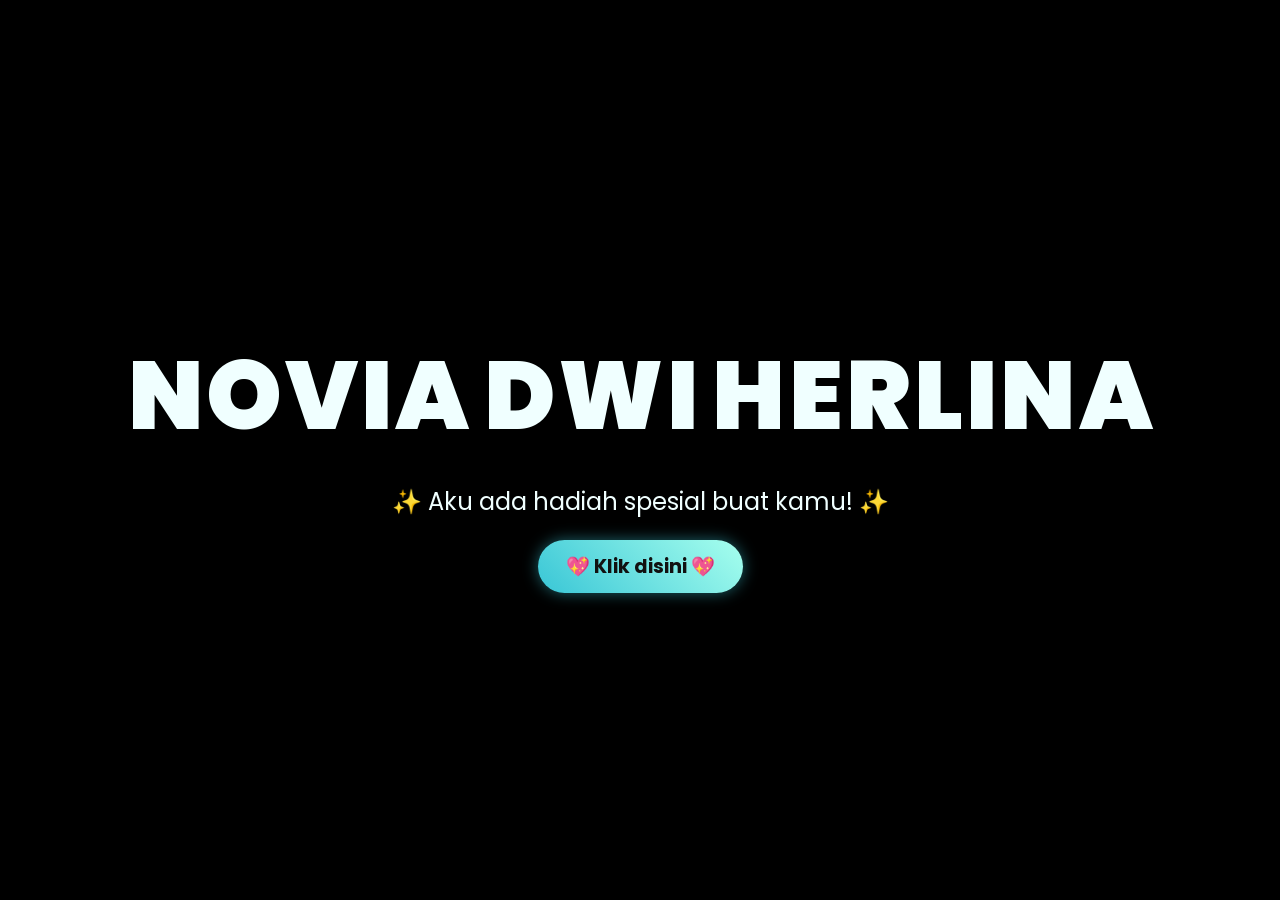
<file: kado-main/index.html>
<!doctype html>
<html lang="en">
  <head>
    <meta charset="UTF-8" />
    <meta http-equiv="X-UA-Compatible" content="IE=edge" />
    <meta
      name="viewport"
      content="width=device-width, initial-scale=1.0, user-scalable=yes"
    />
    <link rel="stylesheet" href="css/style.css" />
    <link rel="icon" href="img/flowers.png" type="image/x-icon" />
    <title>Untuk Novia</title>
  </head>
  <body>
    <div class="greetings">
      <span>N</span>
      <span>O</span>
      <span>V</span>
      <span>I</span>
      <span>A</span>
      <span style="width: 0.5rem">&nbsp;</span>
      <span>D</span>
      <span>W</span>
      <span>I</span>
      <span style="width: 0.5rem">&nbsp;</span>
      <span>H</span>
      <span>E</span>
      <span>R</span>
      <span>L</span>
      <span>I</span>
      <span>N</span>
      <span>A</span>
    </div>
    <div class="description">
      <span>✨ Aku ada hadiah spesial buat kamu! ✨</span>
    </div>
    <div class="button">
      <button>
        <a href="flower.html">💖 Klik disini 💖</a>
      </button>
    </div>
  </body>
</html>
</file>
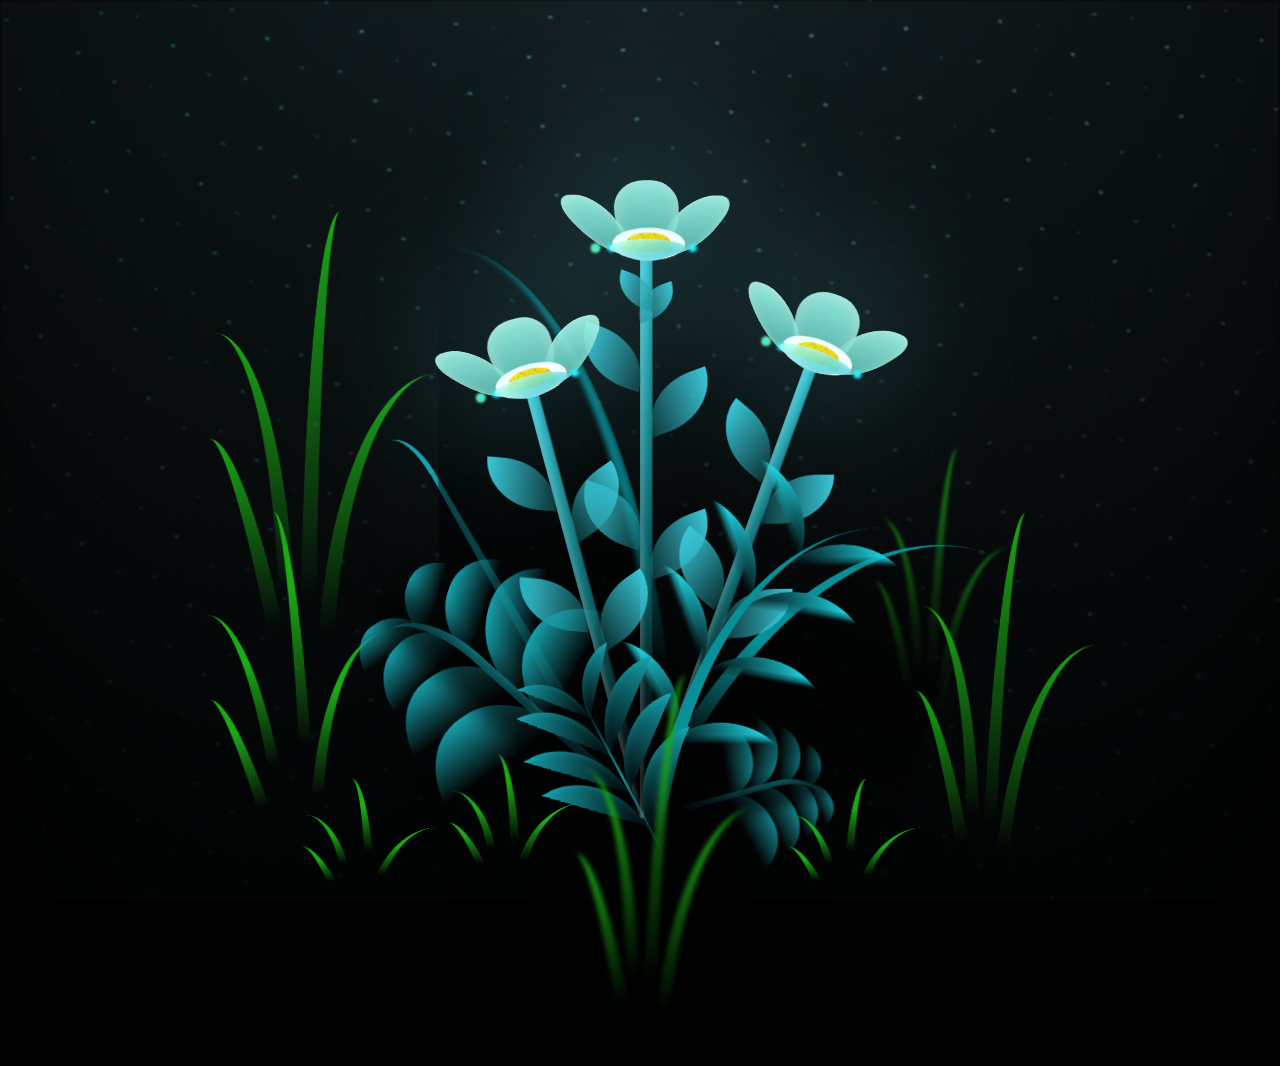
<file: kado-main/flower.html>
<!doctype html>
<html lang="en">
  <head>
    <meta charset="UTF-8" />
    <meta http-equiv="X-UA-Compatible" content="IE=edge" />
    <meta
      name="viewport"
      content="width=device-width, initial-scale=1.0, user-scalable=yes"
    />
    <link rel="stylesheet" href="css/main.css" />
    <link rel="icon" href="img/flowers.png" type="image/x-icon" />
    <title>Bunga untuk Novia</title>
    <style>
      /* Style untuk teks ketikan - tidak mengubah desain bunga */
      .typing-wrapper {
        position: fixed;
        bottom: 25px;
        left: 0;
        right: 0;
        text-align: center;
        z-index: 1000;
        pointer-events: none;
        padding: 0 15px;
        opacity: 0;
        transition: opacity 0.5s ease;
      }

      .typing-wrapper.show {
        opacity: 1;
      }

      .typing-box {
        display: inline-block;
        background: rgba(0, 0, 0, 0.7);
        backdrop-filter: blur(10px);
        border-radius: 60px;
        padding: 14px 30px;
        border: 1px solid rgba(57, 198, 214, 0.7);
        box-shadow: 0 0 25px rgba(57, 198, 214, 0.4);
        font-family: "Poppins", cursive;
      }

      #typed-text {
        font-size: 1.6rem;
        font-weight: 600;
        color: #fff;
        text-shadow: 0 0 8px #39c6d6;
        letter-spacing: 1px;
      }

      .cursor {
        display: inline-block;
        width: 3px;
        height: 1.8rem;
        background-color: #39c6d6;
        margin-left: 6px;
        vertical-align: middle;
        animation: blink 0.8s step-end infinite;
        border-radius: 2px;
      }

      @keyframes blink {
        0%,
        100% {
          opacity: 1;
        }
        50% {
          opacity: 0;
        }
      }

      /* Responsif */
      @media screen and (max-width: 600px) {
        #typed-text {
          font-size: 1.1rem;
        }
        .cursor {
          height: 1.3rem;
        }
        .typing-box {
          padding: 10px 20px;
        }
      }

      @media screen and (max-width: 400px) {
        #typed-text {
          font-size: 0.9rem;
        }
        .cursor {
          height: 1.1rem;
        }
        .typing-box {
          padding: 8px 16px;
        }
      }

      /* Pastikan container bunga tetap terlihat */
      .container {
        min-height: 100vh;
        position: relative;
      }
    </style>
  </head>
  <body class="container">
    <!-- Background malam (tidak diubah) -->
    <div class="night"></div>

    <!-- Semua elemen bunga dan tanaman (tidak diubah, sama persis dengan aslinya) -->
    <div class="flowers">
      <div class="flower flower--1">
        <div class="flower__leafs flower__leafs--1">
          <div class="flower__leaf flower__leaf--1"></div>
          <div class="flower__leaf flower__leaf--2"></div>
          <div class="flower__leaf flower__leaf--3"></div>
          <div class="flower__leaf flower__leaf--4"></div>
          <div class="flower__white-circle"></div>
          <div class="flower__light flower__light--1"></div>
          <div class="flower__light flower__light--2"></div>
          <div class="flower__light flower__light--3"></div>
          <div class="flower__light flower__light--4"></div>
          <div class="flower__light flower__light--5"></div>
          <div class="flower__light flower__light--6"></div>
          <div class="flower__light flower__light--7"></div>
          <div class="flower__light flower__light--8"></div>
        </div>
        <div class="flower__line">
          <div class="flower__line__leaf flower__line__leaf--1"></div>
          <div class="flower__line__leaf flower__line__leaf--2"></div>
          <div class="flower__line__leaf flower__line__leaf--3"></div>
          <div class="flower__line__leaf flower__line__leaf--4"></div>
          <div class="flower__line__leaf flower__line__leaf--5"></div>
          <div class="flower__line__leaf flower__line__leaf--6"></div>
        </div>
      </div>

      <div class="flower flower--2">
        <div class="flower__leafs flower__leafs--2">
          <div class="flower__leaf flower__leaf--1"></div>
          <div class="flower__leaf flower__leaf--2"></div>
          <div class="flower__leaf flower__leaf--3"></div>
          <div class="flower__leaf flower__leaf--4"></div>
          <div class="flower__white-circle"></div>
          <div class="flower__light flower__light--1"></div>
          <div class="flower__light flower__light--2"></div>
          <div class="flower__light flower__light--3"></div>
          <div class="flower__light flower__light--4"></div>
          <div class="flower__light flower__light--5"></div>
          <div class="flower__light flower__light--6"></div>
          <div class="flower__light flower__light--7"></div>
          <div class="flower__light flower__light--8"></div>
        </div>
        <div class="flower__line">
          <div class="flower__line__leaf flower__line__leaf--1"></div>
          <div class="flower__line__leaf flower__line__leaf--2"></div>
          <div class="flower__line__leaf flower__line__leaf--3"></div>
          <div class="flower__line__leaf flower__line__leaf--4"></div>
        </div>
      </div>

      <div class="flower flower--3">
        <div class="flower__leafs flower__leafs--3">
          <div class="flower__leaf flower__leaf--1"></div>
          <div class="flower__leaf flower__leaf--2"></div>
          <div class="flower__leaf flower__leaf--3"></div>
          <div class="flower__leaf flower__leaf--4"></div>
          <div class="flower__white-circle"></div>
          <div class="flower__light flower__light--1"></div>
          <div class="flower__light flower__light--2"></div>
          <div class="flower__light flower__light--3"></div>
          <div class="flower__light flower__light--4"></div>
          <div class="flower__light flower__light--5"></div>
          <div class="flower__light flower__light--6"></div>
          <div class="flower__light flower__light--7"></div>
          <div class="flower__light flower__light--8"></div>
        </div>
        <div class="flower__line">
          <div class="flower__line__leaf flower__line__leaf--1"></div>
          <div class="flower__line__leaf flower__line__leaf--2"></div>
          <div class="flower__line__leaf flower__line__leaf--3"></div>
          <div class="flower__line__leaf flower__line__leaf--4"></div>
        </div>
      </div>

      <!-- Tanaman dan rumput (tidak diubah) -->
      <div class="grow-ans" style="--d: 1.2s">
        <div class="flower__g-long">
          <div class="flower__g-long__top"></div>
          <div class="flower__g-long__bottom"></div>
        </div>
      </div>

      <div class="growing-grass">
        <div class="flower__grass flower__grass--1">
          <div class="flower__grass--top"></div>
          <div class="flower__grass--bottom"></div>
          <div class="flower__grass__leaf flower__grass__leaf--1"></div>
          <div class="flower__grass__leaf flower__grass__leaf--2"></div>
          <div class="flower__grass__leaf flower__grass__leaf--3"></div>
          <div class="flower__grass__leaf flower__grass__leaf--4"></div>
          <div class="flower__grass__leaf flower__grass__leaf--5"></div>
          <div class="flower__grass__leaf flower__grass__leaf--6"></div>
          <div class="flower__grass__leaf flower__grass__leaf--7"></div>
          <div class="flower__grass__leaf flower__grass__leaf--8"></div>
          <div class="flower__grass__overlay"></div>
        </div>
      </div>

      <div class="growing-grass">
        <div class="flower__grass flower__grass--2">
          <div class="flower__grass--top"></div>
          <div class="flower__grass--bottom"></div>
          <div class="flower__grass__leaf flower__grass__leaf--1"></div>
          <div class="flower__grass__leaf flower__grass__leaf--2"></div>
          <div class="flower__grass__leaf flower__grass__leaf--3"></div>
          <div class="flower__grass__leaf flower__grass__leaf--4"></div>
          <div class="flower__grass__leaf flower__grass__leaf--5"></div>
          <div class="flower__grass__leaf flower__grass__leaf--6"></div>
          <div class="flower__grass__leaf flower__grass__leaf--7"></div>
          <div class="flower__grass__leaf flower__grass__leaf--8"></div>
          <div class="flower__grass__overlay"></div>
        </div>
      </div>

      <div class="grow-ans" style="--d: 2.4s">
        <div class="flower__g-right flower__g-right--1">
          <div class="leaf"></div>
        </div>
      </div>

      <div class="grow-ans" style="--d: 2.8s">
        <div class="flower__g-right flower__g-right--2">
          <div class="leaf"></div>
        </div>
      </div>

      <div class="grow-ans" style="--d: 2.8s">
        <div class="flower__g-front">
          <div
            class="flower__g-front__leaf-wrapper flower__g-front__leaf-wrapper--1"
          >
            <div class="flower__g-front__leaf"></div>
          </div>
          <div
            class="flower__g-front__leaf-wrapper flower__g-front__leaf-wrapper--2"
          >
            <div class="flower__g-front__leaf"></div>
          </div>
          <div
            class="flower__g-front__leaf-wrapper flower__g-front__leaf-wrapper--3"
          >
            <div class="flower__g-front__leaf"></div>
          </div>
          <div
            class="flower__g-front__leaf-wrapper flower__g-front__leaf-wrapper--4"
          >
            <div class="flower__g-front__leaf"></div>
          </div>
          <div
            class="flower__g-front__leaf-wrapper flower__g-front__leaf-wrapper--5"
          >
            <div class="flower__g-front__leaf"></div>
          </div>
          <div
            class="flower__g-front__leaf-wrapper flower__g-front__leaf-wrapper--6"
          >
            <div class="flower__g-front__leaf"></div>
          </div>
          <div
            class="flower__g-front__leaf-wrapper flower__g-front__leaf-wrapper--7"
          >
            <div class="flower__g-front__leaf"></div>
          </div>
          <div
            class="flower__g-front__leaf-wrapper flower__g-front__leaf-wrapper--8"
          >
            <div class="flower__g-front__leaf"></div>
          </div>
          <div class="flower__g-front__line"></div>
        </div>
      </div>

      <div class="grow-ans" style="--d: 3.2s">
        <div class="flower__g-fr">
          <div class="leaf"></div>
          <div class="flower__g-fr__leaf flower__g-fr__leaf--1"></div>
          <div class="flower__g-fr__leaf flower__g-fr__leaf--2"></div>
          <div class="flower__g-fr__leaf flower__g-fr__leaf--3"></div>
          <div class="flower__g-fr__leaf flower__g-fr__leaf--4"></div>
          <div class="flower__g-fr__leaf flower__g-fr__leaf--5"></div>
          <div class="flower__g-fr__leaf flower__g-fr__leaf--6"></div>
          <div class="flower__g-fr__leaf flower__g-fr__leaf--7"></div>
          <div class="flower__g-fr__leaf flower__g-fr__leaf--8"></div>
        </div>
      </div>

      <!-- Long grass -->
      <div class="long-g long-g--0">
        <div class="grow-ans" style="--d: 3s">
          <div class="leaf leaf--0"></div>
        </div>
        <div class="grow-ans" style="--d: 2.2s">
          <div class="leaf leaf--1"></div>
        </div>
        <div class="grow-ans" style="--d: 3.4s">
          <div class="leaf leaf--2"></div>
        </div>
        <div class="grow-ans" style="--d: 3.6s">
          <div class="leaf leaf--3"></div>
        </div>
      </div>
      <div class="long-g long-g--1">
        <div class="grow-ans" style="--d: 3.6s">
          <div class="leaf leaf--0"></div>
        </div>
        <div class="grow-ans" style="--d: 3.8s">
          <div class="leaf leaf--1"></div>
        </div>
        <div class="grow-ans" style="--d: 4s">
          <div class="leaf leaf--2"></div>
        </div>
        <div class="grow-ans" style="--d: 4.2s">
          <div class="leaf leaf--3"></div>
        </div>
      </div>
      <div class="long-g long-g--2">
        <div class="grow-ans" style="--d: 4s">
          <div class="leaf leaf--0"></div>
        </div>
        <div class="grow-ans" style="--d: 4.2s">
          <div class="leaf leaf--1"></div>
        </div>
        <div class="grow-ans" style="--d: 4.4s">
          <div class="leaf leaf--2"></div>
        </div>
        <div class="grow-ans" style="--d: 4.6s">
          <div class="leaf leaf--3"></div>
        </div>
      </div>
      <div class="long-g long-g--3">
        <div class="grow-ans" style="--d: 4s">
          <div class="leaf leaf--0"></div>
        </div>
        <div class="grow-ans" style="--d: 4.2s">
          <div class="leaf leaf--1"></div>
        </div>
        <div class="grow-ans" style="--d: 3s">
          <div class="leaf leaf--2"></div>
        </div>
        <div class="grow-ans" style="--d: 3.6s">
          <div class="leaf leaf--3"></div>
        </div>
      </div>
      <div class="long-g long-g--4">
        <div class="grow-ans" style="--d: 4s">
          <div class="leaf leaf--0"></div>
        </div>
        <div class="grow-ans" style="--d: 4.2s">
          <div class="leaf leaf--1"></div>
        </div>
        <div class="grow-ans" style="--d: 3s">
          <div class="leaf leaf--2"></div>
        </div>
        <div class="grow-ans" style="--d: 3.6s">
          <div class="leaf leaf--3"></div>
        </div>
      </div>
      <div class="long-g long-g--5">
        <div class="grow-ans" style="--d: 4s">
          <div class="leaf leaf--0"></div>
        </div>
        <div class="grow-ans" style="--d: 4.2s">
          <div class="leaf leaf--1"></div>
        </div>
        <div class="grow-ans" style="--d: 3s">
          <div class="leaf leaf--2"></div>
        </div>
        <div class="grow-ans" style="--d: 3.6s">
          <div class="leaf leaf--3"></div>
        </div>
      </div>
      <div class="long-g long-g--6">
        <div class="grow-ans" style="--d: 4.2s">
          <div class="leaf leaf--0"></div>
        </div>
        <div class="grow-ans" style="--d: 4.4s">
          <div class="leaf leaf--1"></div>
        </div>
        <div class="grow-ans" style="--d: 4.6s">
          <div class="leaf leaf--2"></div>
        </div>
        <div class="grow-ans" style="--d: 4.8s">
          <div class="leaf leaf--3"></div>
        </div>
      </div>
      <div class="long-g long-g--7">
        <div class="grow-ans" style="--d: 3s">
          <div class="leaf leaf--0"></div>
        </div>
        <div class="grow-ans" style="--d: 3.2s">
          <div class="leaf leaf--1"></div>
        </div>
        <div class="grow-ans" style="--d: 3.5s">
          <div class="leaf leaf--2"></div>
        </div>
        <div class="grow-ans" style="--d: 3.6s">
          <div class="leaf leaf--3"></div>
        </div>
      </div>
    </div>

    <!-- Wrapper untuk teks ketikan (akan muncul setelah bunga mekar) -->
    <div class="typing-wrapper" id="typingWrapper">
      <div class="typing-box">
        <span id="typed-text"></span>
        <span class="cursor"></span>
      </div>
    </div>

    <script src="main.js"></script>
  </body>
</html>
</file>
<file: kado-main/css/style.css>
@import url("https://fonts.googleapis.com/css2?family=Poppins:ital,wght@0,500;1,900&display=swap");

* {
  font-family: "Poppins", cursive;
}

body {
  color: azure;
  width: 100%;
  min-height: 100vh;
  display: flex;
  flex-direction: column;
  align-items: center;
  justify-content: center;
  background-color: black;
  padding: 1rem;
  margin: 0;
  box-sizing: border-box;
}

.greetings {
  font-size: 6rem;
  font-weight: 900;
  display: flex;
  flex-wrap: wrap;
  justify-content: center;
  gap: 0.2rem;
  text-align: center;
  padding: 1rem;
}

.greetings > span {
  animation: glow 2.5s ease-in-out infinite;
  display: inline-block;
}

/* Animasi glow berurutan */
.greetings > span:nth-child(1) {
  animation-delay: 0s;
}
.greetings > span:nth-child(2) {
  animation-delay: 0.1s;
}
.greetings > span:nth-child(3) {
  animation-delay: 0.2s;
}
.greetings > span:nth-child(4) {
  animation-delay: 0.3s;
}
.greetings > span:nth-child(5) {
  animation-delay: 0.4s;
}
.greetings > span:nth-child(6) {
  animation-delay: 0.5s;
}
.greetings > span:nth-child(7) {
  animation-delay: 0.6s;
}
.greetings > span:nth-child(8) {
  animation-delay: 0.7s;
}
.greetings > span:nth-child(9) {
  animation-delay: 0.8s;
}
.greetings > span:nth-child(10) {
  animation-delay: 0.9s;
}
.greetings > span:nth-child(11) {
  animation-delay: 1s;
}
.greetings > span:nth-child(12) {
  animation-delay: 1.1s;
}
.greetings > span:nth-child(13) {
  animation-delay: 1.2s;
}
.greetings > span:nth-child(14) {
  animation-delay: 1.3s;
}
.greetings > span:nth-child(15) {
  animation-delay: 1.4s;
}
.greetings > span:nth-child(16) {
  animation-delay: 1.5s;
}
.greetings > span:nth-child(17) {
  animation-delay: 1.6s;
}

@keyframes glow {
  0%,
  100% {
    color: #fff;
    text-shadow:
      0 0 12px #39c6d6,
      0 0 50px #39c6d6,
      0 0 100px #39c6d6;
  }
  10%,
  90% {
    color: #111;
    text-shadow: none;
  }
}

.description {
  font-size: 1.5rem;
  margin-bottom: 20px;
  text-align: center;
  padding: 0 1rem;
}

.button a {
  text-decoration: none;
  font-size: 1.2rem;
  color: #111;
  background: linear-gradient(45deg, #39c6d6, #a7ffee);
  padding: 12px 28px;
  border-radius: 40px;
  font-weight: bold;
  transition: all 0.3s ease;
  display: inline-block;
  box-shadow: 0 0 15px rgba(57, 198, 214, 0.5);
}

.button a:hover {
  transform: scale(1.05);
  box-shadow: 0 0 25px rgba(57, 198, 214, 0.8);
}

button {
  background: none;
  border: none;
  cursor: pointer;
}

/* Responsive Mobile */
@media screen and (max-width: 768px) {
  .greetings {
    font-size: 2.8rem;
    gap: 0.1rem;
  }
  .description {
    font-size: 1.1rem;
  }
  .button a {
    font-size: 1rem;
    padding: 10px 20px;
  }
}

@media screen and (max-width: 480px) {
  .greetings {
    font-size: 2rem;
    gap: 0.05rem;
  }
  .greetings > span {
    margin: 0 1px;
  }
  .description {
    font-size: 0.9rem;
  }
  .button a {
    font-size: 0.9rem;
    padding: 8px 16px;
  }
}
</file>
<file: kado-main/css/main.css>
*,
*::after,
*::before {
  padding: 0;
  margin: 0;
  box-sizing: border-box;
}

:root {
  --dark-color: #000;
}

body {
  display: flex;
  align-items: flex-end;
  justify-content: center;
  min-height: 100vh;
  background-color: var(--dark-color);
  overflow: hidden;
  perspective: 1000px;
}

.night {
  position: fixed;
  left: 50%;
  top: 0;
  transform: translateX(-50%);
  width: 100%;
  height: 100%;
  filter: blur(0.1vmin);
  background-image: radial-gradient(ellipse at top, transparent 0%, var(--dark-color)), radial-gradient(ellipse at bottom, var(--dark-color), rgba(145, 233, 255, 0.2)), repeating-linear-gradient(220deg, rgb(0, 0, 0) 0px, rgb(0, 0, 0) 19px, transparent 19px, transparent 22px), repeating-linear-gradient(189deg, rgb(0, 0, 0) 0px, rgb(0, 0, 0) 19px, transparent 19px, transparent 22px), repeating-linear-gradient(148deg, rgb(0, 0, 0) 0px, rgb(0, 0, 0) 19px, transparent 19px, transparent 22px), linear-gradient(90deg, rgb(0, 255, 250), rgb(240, 240, 240));
}

.flowers {
  position: relative;
  transform: scale(0.9);
}

.flower {
  position: absolute;
  bottom: 10vmin;
  transform-origin: bottom center;
  z-index: 10;
  --fl-speed: 0.8s;
}
.flower--1 {
  -webkit-animation: moving-flower-1 4s linear infinite;
          animation: moving-flower-1 4s linear infinite;
}
.flower--1 .flower__line {
  height: 70vmin;
  -webkit-animation-delay: 0.3s;
          animation-delay: 0.3s;
}
.flower--1 .flower__line__leaf--1 {
  -webkit-animation: blooming-leaf-right var(--fl-speed) 1.6s backwards;
          animation: blooming-leaf-right var(--fl-speed) 1.6s backwards;
}
.flower--1 .flower__line__leaf--2 {
  -webkit-animation: blooming-leaf-right var(--fl-speed) 1.4s backwards;
          animation: blooming-leaf-right var(--fl-speed) 1.4s backwards;
}
.flower--1 .flower__line__leaf--3 {
  -webkit-animation: blooming-leaf-left var(--fl-speed) 1.2s backwards;
          animation: blooming-leaf-left var(--fl-speed) 1.2s backwards;
}
.flower--1 .flower__line__leaf--4 {
  -webkit-animation: blooming-leaf-left var(--fl-speed) 1s backwards;
          animation: blooming-leaf-left var(--fl-speed) 1s backwards;
}
.flower--1 .flower__line__leaf--5 {
  -webkit-animation: blooming-leaf-right var(--fl-speed) 1.8s backwards;
          animation: blooming-leaf-right var(--fl-speed) 1.8s backwards;
}
.flower--1 .flower__line__leaf--6 {
  -webkit-animation: blooming-leaf-left var(--fl-speed) 2s backwards;
          animation: blooming-leaf-left var(--fl-speed) 2s backwards;
}
.flower--2 {
  left: 50%;
  transform: rotate(20deg);
  -webkit-animation: moving-flower-2 4s linear infinite;
          animation: moving-flower-2 4s linear infinite;
}
.flower--2 .flower__line {
  height: 60vmin;
  -webkit-animation-delay: 0.6s;
          animation-delay: 0.6s;
}
.flower--2 .flower__line__leaf--1 {
  -webkit-animation: blooming-leaf-right var(--fl-speed) 1.9s backwards;
          animation: blooming-leaf-right var(--fl-speed) 1.9s backwards;
}
.flower--2 .flower__line__leaf--2 {
  -webkit-animation: blooming-leaf-right var(--fl-speed) 1.7s backwards;
          animation: blooming-leaf-right var(--fl-speed) 1.7s backwards;
}
.flower--2 .flower__line__leaf--3 {
  -webkit-animation: blooming-leaf-left var(--fl-speed) 1.5s backwards;
          animation: blooming-leaf-left var(--fl-speed) 1.5s backwards;
}
.flower--2 .flower__line__leaf--4 {
  -webkit-animation: blooming-leaf-left var(--fl-speed) 1.3s backwards;
          animation: blooming-leaf-left var(--fl-speed) 1.3s backwards;
}
.flower--3 {
  left: 50%;
  transform: rotate(-15deg);
  -webkit-animation: moving-flower-3 4s linear infinite;
          animation: moving-flower-3 4s linear infinite;
}
.flower--3 .flower__line {
  -webkit-animation-delay: 0.9s;
          animation-delay: 0.9s;
}
.flower--3 .flower__line__leaf--1 {
  -webkit-animation: blooming-leaf-right var(--fl-speed) 2.5s backwards;
          animation: blooming-leaf-right var(--fl-speed) 2.5s backwards;
}
.flower--3 .flower__line__leaf--2 {
  -webkit-animation: blooming-leaf-right var(--fl-speed) 2.3s backwards;
          animation: blooming-leaf-right var(--fl-speed) 2.3s backwards;
}
.flower--3 .flower__line__leaf--3 {
  -webkit-animation: blooming-leaf-left var(--fl-speed) 2.1s backwards;
          animation: blooming-leaf-left var(--fl-speed) 2.1s backwards;
}
.flower--3 .flower__line__leaf--4 {
  -webkit-animation: blooming-leaf-left var(--fl-speed) 1.9s backwards;
          animation: blooming-leaf-left var(--fl-speed) 1.9s backwards;
}
.flower__leafs {
  position: relative;
  -webkit-animation: blooming-flower 2s backwards;
          animation: blooming-flower 2s backwards;
}
.flower__leafs--1 {
  -webkit-animation-delay: 1.1s;
          animation-delay: 1.1s;
}
.flower__leafs--2 {
  -webkit-animation-delay: 1.4s;
          animation-delay: 1.4s;
}
.flower__leafs--3 {
  -webkit-animation-delay: 1.7s;
          animation-delay: 1.7s;
}
.flower__leafs::after {
  content: "";
  position: absolute;
  left: 0;
  top: 0;
  transform: translate(-50%, -100%);
  width: 8vmin;
  height: 8vmin;
  background-color: #6bf0ff;
  filter: blur(10vmin);
}
.flower__leaf {
  position: absolute;
  bottom: 0;
  left: 50%;
  width: 8vmin;
  height: 11vmin;
  border-radius: 51% 49% 47% 53%/44% 45% 55% 69%;
  background-color: #a7ffee;
  background-image: linear-gradient(to top, #54b8aa, #a7ffee);
  transform-origin: bottom center;
  opacity: 0.9;
  box-shadow: inset 0 0 2vmin rgba(255, 255, 255, 0.5);
}
.flower__leaf--1 {
  transform: translate(-10%, 1%) rotateY(40deg) rotateX(-50deg);
}
.flower__leaf--2 {
  transform: translate(-50%, -4%) rotateX(40deg);
}
.flower__leaf--3 {
  transform: translate(-90%, 0%) rotateY(45deg) rotateX(50deg);
}
.flower__leaf--4 {
  width: 8vmin;
  height: 8vmin;
  transform-origin: bottom left;
  border-radius: 4vmin 10vmin 4vmin 4vmin;
  transform: translate(0%, 18%) rotateX(70deg) rotate(-43deg);
  background-image: linear-gradient(to top, #39c6d6, #a7ffee);
  z-index: 1;
  opacity: 0.8;
}
.flower__white-circle {
  position: absolute;
  left: -3.5vmin;
  top: -3vmin;
  width: 9vmin;
  height: 4vmin;
  border-radius: 50%;
  background-color: #fff;
}
.flower__white-circle::after {
  content: "";
  position: absolute;
  left: 50%;
  top: 45%;
  transform: translate(-50%, -50%);
  width: 60%;
  height: 60%;
  border-radius: inherit;
  background-image: repeating-linear-gradient(135deg, rgba(0, 0, 0, 0.03) 0px, rgba(0, 0, 0, 0.03) 1px, transparent 1px, transparent 12px), repeating-linear-gradient(45deg, rgba(0, 0, 0, 0.03) 0px, rgba(0, 0, 0, 0.03) 1px, transparent 1px, transparent 12px), repeating-linear-gradient(67.5deg, rgba(0, 0, 0, 0.03) 0px, rgba(0, 0, 0, 0.03) 1px, transparent 1px, transparent 12px), repeating-linear-gradient(135deg, rgba(0, 0, 0, 0.03) 0px, rgba(0, 0, 0, 0.03) 1px, transparent 1px, transparent 12px), repeating-linear-gradient(45deg, rgba(0, 0, 0, 0.03) 0px, rgba(0, 0, 0, 0.03) 1px, transparent 1px, transparent 12px), repeating-linear-gradient(112.5deg, rgba(0, 0, 0, 0.03) 0px, rgba(0, 0, 0, 0.03) 1px, transparent 1px, transparent 12px), repeating-linear-gradient(112.5deg, rgba(0, 0, 0, 0.03) 0px, rgba(0, 0, 0, 0.03) 1px, transparent 1px, transparent 12px), repeating-linear-gradient(45deg, rgba(0, 0, 0, 0.03) 0px, rgba(0, 0, 0, 0.03) 1px, transparent 1px, transparent 12px), repeating-linear-gradient(22.5deg, rgba(0, 0, 0, 0.03) 0px, rgba(0, 0, 0, 0.03) 1px, transparent 1px, transparent 12px), repeating-linear-gradient(45deg, rgba(0, 0, 0, 0.03) 0px, rgba(0, 0, 0, 0.03) 1px, transparent 1px, transparent 12px), repeating-linear-gradient(22.5deg, rgba(0, 0, 0, 0.03) 0px, rgba(0, 0, 0, 0.03) 1px, transparent 1px, transparent 12px), repeating-linear-gradient(135deg, rgba(0, 0, 0, 0.03) 0px, rgba(0, 0, 0, 0.03) 1px, transparent 1px, transparent 12px), repeating-linear-gradient(157.5deg, rgba(0, 0, 0, 0.03) 0px, rgba(0, 0, 0, 0.03) 1px, transparent 1px, transparent 12px), repeating-linear-gradient(67.5deg, rgba(0, 0, 0, 0.03) 0px, rgba(0, 0, 0, 0.03) 1px, transparent 1px, transparent 12px), repeating-linear-gradient(67.5deg, rgba(0, 0, 0, 0.03) 0px, rgba(0, 0, 0, 0.03) 1px, transparent 1px, transparent 12px), linear-gradient(90deg, rgb(255, 235, 18), rgb(255, 206, 0));
}
.flower__line {
  height: 55vmin;
  width: 1.5vmin;
  background-image: linear-gradient(to left, rgba(0, 0, 0, 0.2), transparent, rgba(255, 255, 255, 0.2)), linear-gradient(to top, transparent 10%, #14757a, #39c6d6);
  box-shadow: inset 0 0 2px rgba(0, 0, 0, 0.5);
  -webkit-animation: grow-flower-tree 4s backwards;
          animation: grow-flower-tree 4s backwards;
}
.flower__line__leaf {
  --w: 7vmin;
  --h: calc(var(--w) + 2vmin);
  position: absolute;
  top: 20%;
  left: 90%;
  width: var(--w);
  height: var(--h);
  border-top-right-radius: var(--h);
  border-bottom-left-radius: var(--h);
  background-image: linear-gradient(to top, rgba(20, 117, 122, 0.4), #39c6d6);
}
.flower__line__leaf--1 {
  transform: rotate(70deg) rotateY(30deg);
}
.flower__line__leaf--2 {
  top: 45%;
  transform: rotate(70deg) rotateY(30deg);
}
.flower__line__leaf--3, .flower__line__leaf--4, .flower__line__leaf--6 {
  border-top-right-radius: 0;
  border-bottom-left-radius: 0;
  border-top-left-radius: var(--h);
  border-bottom-right-radius: var(--h);
  left: -460%;
  top: 12%;
  transform: rotate(-70deg) rotateY(30deg);
}
.flower__line__leaf--4 {
  top: 40%;
}
.flower__line__leaf--5 {
  top: 0;
  transform-origin: left;
  transform: rotate(70deg) rotateY(30deg) scale(0.6);
}
.flower__line__leaf--6 {
  top: -2%;
  left: -450%;
  transform-origin: right;
  transform: rotate(-70deg) rotateY(30deg) scale(0.6);
}
.flower__light {
  position: absolute;
  bottom: 0vmin;
  width: 1vmin;
  height: 1vmin;
  background-color: rgb(255, 251, 0);
  border-radius: 50%;
  filter: blur(0.2vmin);
  -webkit-animation: light-ans 4s linear infinite backwards;
          animation: light-ans 4s linear infinite backwards;
}
.flower__light:nth-child(odd) {
  background-color: #23f0ff;
}
.flower__light--1 {
  left: -2vmin;
  -webkit-animation-delay: 1s;
          animation-delay: 1s;
}
.flower__light--2 {
  left: 3vmin;
  -webkit-animation-delay: 0.5s;
          animation-delay: 0.5s;
}
.flower__light--3 {
  left: -6vmin;
  -webkit-animation-delay: 0.3s;
          animation-delay: 0.3s;
}
.flower__light--4 {
  left: 6vmin;
  -webkit-animation-delay: 0.9s;
          animation-delay: 0.9s;
}
.flower__light--5 {
  left: -1vmin;
  -webkit-animation-delay: 1.5s;
          animation-delay: 1.5s;
}
.flower__light--6 {
  left: -4vmin;
  -webkit-animation-delay: 3s;
          animation-delay: 3s;
}
.flower__light--7 {
  left: 3vmin;
  -webkit-animation-delay: 2s;
          animation-delay: 2s;
}
.flower__light--8 {
  left: -6vmin;
  -webkit-animation-delay: 3.5s;
          animation-delay: 3.5s;
}
.flower__grass {
  --c: #159faa;
  --line-w: 1.5vmin;
  position: absolute;
  bottom: 12vmin;
  left: -7vmin;
  display: flex;
  flex-direction: column;
  align-items: flex-end;
  z-index: 20;
  transform-origin: bottom center;
  transform: rotate(-48deg) rotateY(40deg);
}
.flower__grass--1 {
  -webkit-animation: moving-grass 2s linear infinite;
          animation: moving-grass 2s linear infinite;
}
.flower__grass--2 {
  left: 2vmin;
  bottom: 10vmin;
  transform: scale(0.5) rotate(75deg) rotateX(10deg) rotateY(-200deg);
  opacity: 0.8;
  z-index: 0;
  -webkit-animation: moving-grass--2 1.5s linear infinite;
          animation: moving-grass--2 1.5s linear infinite;
}
.flower__grass--top {
  width: 7vmin;
  height: 10vmin;
  border-top-right-radius: 100%;
  border-right: var(--line-w) solid var(--c);
  transform-origin: bottom center;
  transform: rotate(-2deg);
}
.flower__grass--bottom {
  margin-top: -2px;
  width: var(--line-w);
  height: 25vmin;
  background-image: linear-gradient(to top, transparent, var(--c));
}
.flower__grass__leaf {
  --size: 10vmin;
  position: absolute;
  width: calc(var(--size) * 2.1);
  height: var(--size);
  border-top-left-radius: var(--size);
  border-top-right-radius: var(--size);
  background-image: linear-gradient(to top, transparent, transparent 30%, var(--c));
  z-index: 100;
}
.flower__grass__leaf--1 {
  top: -6%;
  left: 30%;
  --size: 6vmin;
  transform: rotate(-20deg);
  -webkit-animation: growing-grass-ans--1 2s 2.6s backwards;
          animation: growing-grass-ans--1 2s 2.6s backwards;
}
@-webkit-keyframes growing-grass-ans--1 {
  0% {
    transform-origin: bottom left;
    transform: rotate(-20deg) scale(0);
  }
}
@keyframes growing-grass-ans--1 {
  0% {
    transform-origin: bottom left;
    transform: rotate(-20deg) scale(0);
  }
}
.flower__grass__leaf--2 {
  top: -5%;
  left: -110%;
  --size: 6vmin;
  transform: rotate(10deg);
  -webkit-animation: growing-grass-ans--2 2s 2.4s linear backwards;
          animation: growing-grass-ans--2 2s 2.4s linear backwards;
}
@-webkit-keyframes growing-grass-ans--2 {
  0% {
    transform-origin: bottom right;
    transform: rotate(10deg) scale(0);
  }
}
@keyframes growing-grass-ans--2 {
  0% {
    transform-origin: bottom right;
    transform: rotate(10deg) scale(0);
  }
}
.flower__grass__leaf--3 {
  top: 5%;
  left: 60%;
  --size: 8vmin;
  transform: rotate(-18deg) rotateX(-20deg);
  -webkit-animation: growing-grass-ans--3 2s 2.2s linear backwards;
          animation: growing-grass-ans--3 2s 2.2s linear backwards;
}
@-webkit-keyframes growing-grass-ans--3 {
  0% {
    transform-origin: bottom left;
    transform: rotate(-18deg) rotateX(-20deg) scale(0);
  }
}
@keyframes growing-grass-ans--3 {
  0% {
    transform-origin: bottom left;
    transform: rotate(-18deg) rotateX(-20deg) scale(0);
  }
}
.flower__grass__leaf--4 {
  top: 6%;
  left: -135%;
  --size: 8vmin;
  transform: rotate(2deg);
  -webkit-animation: growing-grass-ans--4 2s 2s linear backwards;
          animation: growing-grass-ans--4 2s 2s linear backwards;
}
@-webkit-keyframes growing-grass-ans--4 {
  0% {
    transform-origin: bottom right;
    transform: rotate(2deg) scale(0);
  }
}
@keyframes growing-grass-ans--4 {
  0% {
    transform-origin: bottom right;
    transform: rotate(2deg) scale(0);
  }
}
.flower__grass__leaf--5 {
  top: 20%;
  left: 60%;
  --size: 10vmin;
  transform: rotate(-24deg) rotateX(-20deg);
  -webkit-animation: growing-grass-ans--5 2s 1.8s linear backwards;
          animation: growing-grass-ans--5 2s 1.8s linear backwards;
}
@-webkit-keyframes growing-grass-ans--5 {
  0% {
    transform-origin: bottom left;
    transform: rotate(-24deg) rotateX(-20deg) scale(0);
  }
}
@keyframes growing-grass-ans--5 {
  0% {
    transform-origin: bottom left;
    transform: rotate(-24deg) rotateX(-20deg) scale(0);
  }
}
.flower__grass__leaf--6 {
  top: 22%;
  left: -180%;
  --size: 10vmin;
  transform: rotate(10deg);
  -webkit-animation: growing-grass-ans--6 2s 1.6s linear backwards;
          animation: growing-grass-ans--6 2s 1.6s linear backwards;
}
@-webkit-keyframes growing-grass-ans--6 {
  0% {
    transform-origin: bottom right;
    transform: rotate(10deg) scale(0);
  }
}
@keyframes growing-grass-ans--6 {
  0% {
    transform-origin: bottom right;
    transform: rotate(10deg) scale(0);
  }
}
.flower__grass__leaf--7 {
  top: 39%;
  left: 70%;
  --size: 10vmin;
  transform: rotate(-10deg);
  -webkit-animation: growing-grass-ans--7 2s 1.4s linear backwards;
          animation: growing-grass-ans--7 2s 1.4s linear backwards;
}
@-webkit-keyframes growing-grass-ans--7 {
  0% {
    transform-origin: bottom left;
    transform: rotate(-10deg) scale(0);
  }
}
@keyframes growing-grass-ans--7 {
  0% {
    transform-origin: bottom left;
    transform: rotate(-10deg) scale(0);
  }
}
.flower__grass__leaf--8 {
  top: 40%;
  left: -215%;
  --size: 11vmin;
  transform: rotate(10deg);
  -webkit-animation: growing-grass-ans--8 2s 1.2s linear backwards;
          animation: growing-grass-ans--8 2s 1.2s linear backwards;
}
@-webkit-keyframes growing-grass-ans--8 {
  0% {
    transform-origin: bottom right;
    transform: rotate(10deg) scale(0);
  }
}
@keyframes growing-grass-ans--8 {
  0% {
    transform-origin: bottom right;
    transform: rotate(10deg) scale(0);
  }
}
.flower__grass__overlay {
  position: absolute;
  top: -10%;
  right: 0%;
  width: 100%;
  height: 100%;
  background-color: rgba(0, 0, 0, 0.6);
  filter: blur(1.5vmin);
  z-index: 100;
}
.flower__g-long {
  --w: 2vmin;
  --h: 6vmin;
  --c: #159faa;
  position: absolute;
  bottom: 10vmin;
  left: -3vmin;
  transform-origin: bottom center;
  transform: rotate(-30deg) rotateY(-20deg);
  display: flex;
  flex-direction: column;
  align-items: flex-end;
  -webkit-animation: flower-g-long-ans 3s linear infinite;
          animation: flower-g-long-ans 3s linear infinite;
}
@-webkit-keyframes flower-g-long-ans {
  0%, 100% {
    transform: rotate(-30deg) rotateY(-20deg);
  }
  50% {
    transform: rotate(-32deg) rotateY(-20deg);
  }
}
@keyframes flower-g-long-ans {
  0%, 100% {
    transform: rotate(-30deg) rotateY(-20deg);
  }
  50% {
    transform: rotate(-32deg) rotateY(-20deg);
  }
}
.flower__g-long__top {
  top: calc(var(--h) * -1);
  width: calc(var(--w) + 1vmin);
  height: var(--h);
  border-top-right-radius: 100%;
  border-right: 0.7vmin solid var(--c);
  transform: translate(-0.7vmin, 1vmin);
}
.flower__g-long__bottom {
  width: var(--w);
  height: 50vmin;
  transform-origin: bottom center;
  background-image: linear-gradient(to top, transparent 30%, var(--c));
  box-shadow: inset 0 0 2px rgba(0, 0, 0, 0.5);
  -webkit-clip-path: polygon(35% 0, 65% 1%, 100% 100%, 0% 100%);
          clip-path: polygon(35% 0, 65% 1%, 100% 100%, 0% 100%);
}
.flower__g-right {
  position: absolute;
  bottom: 6vmin;
  left: -2vmin;
  transform-origin: bottom left;
  transform: rotate(20deg);
}
.flower__g-right .leaf {
  width: 30vmin;
  height: 50vmin;
  border-top-left-radius: 100%;
  border-left: 2vmin solid #079097;
  background-image: linear-gradient(to bottom, transparent, var(--dark-color) 60%);
  -webkit-mask-image: linear-gradient(to top, transparent 30%, #079097 60%);
}
.flower__g-right--1 {
  -webkit-animation: flower-g-right-ans 2.5s linear infinite;
          animation: flower-g-right-ans 2.5s linear infinite;
}
.flower__g-right--2 {
  left: 5vmin;
  transform: rotateY(-180deg);
  -webkit-animation: flower-g-right-ans--2 3s linear infinite;
          animation: flower-g-right-ans--2 3s linear infinite;
}
.flower__g-right--2 .leaf {
  height: 75vmin;
  filter: blur(0.3vmin);
  opacity: 0.8;
}
@-webkit-keyframes flower-g-right-ans {
  0%, 100% {
    transform: rotate(20deg);
  }
  50% {
    transform: rotate(24deg) rotateX(-20deg);
  }
}
@keyframes flower-g-right-ans {
  0%, 100% {
    transform: rotate(20deg);
  }
  50% {
    transform: rotate(24deg) rotateX(-20deg);
  }
}
@-webkit-keyframes flower-g-right-ans--2 {
  0%, 100% {
    transform: rotateY(-180deg) rotate(0deg) rotateX(-20deg);
  }
  50% {
    transform: rotateY(-180deg) rotate(6deg) rotateX(-20deg);
  }
}
@keyframes flower-g-right-ans--2 {
  0%, 100% {
    transform: rotateY(-180deg) rotate(0deg) rotateX(-20deg);
  }
  50% {
    transform: rotateY(-180deg) rotate(6deg) rotateX(-20deg);
  }
}
.flower__g-front {
  position: absolute;
  bottom: 6vmin;
  left: 2.5vmin;
  z-index: 100;
  transform-origin: bottom center;
  transform: rotate(-28deg) rotateY(30deg) scale(1.04);
  -webkit-animation: flower__g-front-ans 2s linear infinite;
          animation: flower__g-front-ans 2s linear infinite;
}
@-webkit-keyframes flower__g-front-ans {
  0%, 100% {
    transform: rotate(-28deg) rotateY(30deg) scale(1.04);
  }
  50% {
    transform: rotate(-35deg) rotateY(40deg) scale(1.04);
  }
}
@keyframes flower__g-front-ans {
  0%, 100% {
    transform: rotate(-28deg) rotateY(30deg) scale(1.04);
  }
  50% {
    transform: rotate(-35deg) rotateY(40deg) scale(1.04);
  }
}
.flower__g-front__line {
  width: 0.3vmin;
  height: 20vmin;
  background-image: linear-gradient(to top, transparent, #079097, transparent 100%);
  position: relative;
}
.flower__g-front__leaf-wrapper {
  position: absolute;
  top: 0;
  left: 0;
  transform-origin: bottom left;
  transform: rotate(10deg);
}
.flower__g-front__leaf-wrapper:nth-child(even) {
  left: 0vmin;
  transform: rotateY(-180deg) rotate(5deg);
  -webkit-animation: flower__g-front__leaf-left-ans 1s ease-in backwards;
          animation: flower__g-front__leaf-left-ans 1s ease-in backwards;
}
.flower__g-front__leaf-wrapper:nth-child(odd) {
  -webkit-animation: flower__g-front__leaf-ans 1s ease-in backwards;
          animation: flower__g-front__leaf-ans 1s ease-in backwards;
}
.flower__g-front__leaf-wrapper--1 {
  top: -8vmin;
  transform: scale(0.7);
  -webkit-animation: flower__g-front__leaf-ans 1s 5.5s ease-in backwards !important;
          animation: flower__g-front__leaf-ans 1s 5.5s ease-in backwards !important;
}
.flower__g-front__leaf-wrapper--2 {
  top: -8vmin;
  transform: rotateY(-180deg) scale(0.7) !important;
  -webkit-animation: flower__g-front__leaf-left-ans-2 1s 4.6s ease-in backwards !important;
          animation: flower__g-front__leaf-left-ans-2 1s 4.6s ease-in backwards !important;
}
.flower__g-front__leaf-wrapper--3 {
  top: -3vmin;
  -webkit-animation: flower__g-front__leaf-ans 1s 4.6s ease-in backwards;
          animation: flower__g-front__leaf-ans 1s 4.6s ease-in backwards;
}
.flower__g-front__leaf-wrapper--4 {
  top: -3vmin;
  transform: rotateY(-180deg) scale(0.9) !important;
  -webkit-animation: flower__g-front__leaf-left-ans-2 1s 4.6s ease-in backwards !important;
          animation: flower__g-front__leaf-left-ans-2 1s 4.6s ease-in backwards !important;
}
@-webkit-keyframes flower__g-front__leaf-left-ans-2 {
  0% {
    transform: rotateY(-180deg) scale(0);
  }
}
@keyframes flower__g-front__leaf-left-ans-2 {
  0% {
    transform: rotateY(-180deg) scale(0);
  }
}
.flower__g-front__leaf-wrapper--5, .flower__g-front__leaf-wrapper--6 {
  top: 2vmin;
}
.flower__g-front__leaf-wrapper--7, .flower__g-front__leaf-wrapper--8 {
  top: 6.5vmin;
}
.flower__g-front__leaf-wrapper--2 {
  -webkit-animation-delay: 5.2s !important;
          animation-delay: 5.2s !important;
}
.flower__g-front__leaf-wrapper--3 {
  -webkit-animation-delay: 4.9s !important;
          animation-delay: 4.9s !important;
}
.flower__g-front__leaf-wrapper--5 {
  -webkit-animation-delay: 4.3s !important;
          animation-delay: 4.3s !important;
}
.flower__g-front__leaf-wrapper--6 {
  -webkit-animation-delay: 4.1s !important;
          animation-delay: 4.1s !important;
}
.flower__g-front__leaf-wrapper--7 {
  -webkit-animation-delay: 3.8s !important;
          animation-delay: 3.8s !important;
}
.flower__g-front__leaf-wrapper--8 {
  -webkit-animation-delay: 3.5s !important;
          animation-delay: 3.5s !important;
}
@-webkit-keyframes flower__g-front__leaf-ans {
  0% {
    transform: rotate(10deg) scale(0);
  }
}
@keyframes flower__g-front__leaf-ans {
  0% {
    transform: rotate(10deg) scale(0);
  }
}
@-webkit-keyframes flower__g-front__leaf-left-ans {
  0% {
    transform: rotateY(-180deg) rotate(5deg) scale(0);
  }
}
@keyframes flower__g-front__leaf-left-ans {
  0% {
    transform: rotateY(-180deg) rotate(5deg) scale(0);
  }
}
.flower__g-front__leaf {
  width: 10vmin;
  height: 10vmin;
  border-radius: 100% 0% 0% 100%/100% 100% 0% 0%;
  box-shadow: inset 0 2px 1vmin hsla(184deg, 97%, 58%, 0.2);
  background-image: linear-gradient(to bottom left, transparent, var(--dark-color)), linear-gradient(to bottom right, #159faa 50%, transparent 50%, transparent);
  -webkit-mask-image: linear-gradient(to bottom right, #159faa 50%, transparent 50%, transparent);
  mask-image: linear-gradient(to bottom right, #159faa 50%, transparent 50%, transparent);
}
.flower__g-fr {
  position: absolute;
  bottom: -4vmin;
  left: vmin;
  transform-origin: bottom left;
  z-index: 10;
  -webkit-animation: flower__g-fr-ans 2s linear infinite;
          animation: flower__g-fr-ans 2s linear infinite;
}
@-webkit-keyframes flower__g-fr-ans {
  0%, 100% {
    transform: rotate(2deg);
  }
  50% {
    transform: rotate(4deg);
  }
}
@keyframes flower__g-fr-ans {
  0%, 100% {
    transform: rotate(2deg);
  }
  50% {
    transform: rotate(4deg);
  }
}
.flower__g-fr .leaf {
  width: 30vmin;
  height: 50vmin;
  border-top-left-radius: 100%;
  border-left: 2vmin solid #079097;
  -webkit-mask-image: linear-gradient(to top, transparent 25%, #079097 50%);
  position: relative;
  z-index: 1;
}
.flower__g-fr__leaf {
  position: absolute;
  top: 0;
  left: 0;
  width: 10vmin;
  height: 10vmin;
  border-radius: 100% 0% 0% 100%/100% 100% 0% 0%;
  box-shadow: inset 0 2px 1vmin hsla(184deg, 97%, 58%, 0.2);
  background-image: linear-gradient(to bottom left, transparent, var(--dark-color) 98%), linear-gradient(to bottom right, #23f0ff 45%, transparent 50%, transparent);
  -webkit-mask-image: linear-gradient(135deg, #159faa 40%, transparent 50%, transparent);
}
.flower__g-fr__leaf--1 {
  left: 20vmin;
  transform: rotate(45deg);
  -webkit-animation: flower__g-fr-leaft-ans-1 0.5s 5.2s linear backwards;
          animation: flower__g-fr-leaft-ans-1 0.5s 5.2s linear backwards;
}
@-webkit-keyframes flower__g-fr-leaft-ans-1 {
  0% {
    transform-origin: left;
    transform: rotate(45deg) scale(0);
  }
}
@keyframes flower__g-fr-leaft-ans-1 {
  0% {
    transform-origin: left;
    transform: rotate(45deg) scale(0);
  }
}
.flower__g-fr__leaf--2 {
  left: 12vmin;
  top: -7vmin;
  transform: rotate(25deg) rotateY(-180deg);
  -webkit-animation: flower__g-fr-leaft-ans-6 0.5s 5s linear backwards;
          animation: flower__g-fr-leaft-ans-6 0.5s 5s linear backwards;
}
.flower__g-fr__leaf--3 {
  left: 15vmin;
  top: 6vmin;
  transform: rotate(55deg);
  -webkit-animation: flower__g-fr-leaft-ans-5 0.5s 4.8s linear backwards;
          animation: flower__g-fr-leaft-ans-5 0.5s 4.8s linear backwards;
}
.flower__g-fr__leaf--4 {
  left: 6vmin;
  top: -2vmin;
  transform: rotate(25deg) rotateY(-180deg);
  -webkit-animation: flower__g-fr-leaft-ans-6 0.5s 4.6s linear backwards;
          animation: flower__g-fr-leaft-ans-6 0.5s 4.6s linear backwards;
}
.flower__g-fr__leaf--5 {
  left: 10vmin;
  top: 14vmin;
  transform: rotate(55deg);
  -webkit-animation: flower__g-fr-leaft-ans-5 0.5s 4.4s linear backwards;
          animation: flower__g-fr-leaft-ans-5 0.5s 4.4s linear backwards;
}
@-webkit-keyframes flower__g-fr-leaft-ans-5 {
  0% {
    transform-origin: left;
    transform: rotate(55deg) scale(0);
  }
}
@keyframes flower__g-fr-leaft-ans-5 {
  0% {
    transform-origin: left;
    transform: rotate(55deg) scale(0);
  }
}
.flower__g-fr__leaf--6 {
  left: 0vmin;
  top: 6vmin;
  transform: rotate(25deg) rotateY(-180deg);
  -webkit-animation: flower__g-fr-leaft-ans-6 0.5s 4.2s linear backwards;
          animation: flower__g-fr-leaft-ans-6 0.5s 4.2s linear backwards;
}
@-webkit-keyframes flower__g-fr-leaft-ans-6 {
  0% {
    transform-origin: right;
    transform: rotate(25deg) rotateY(-180deg) scale(0);
  }
}
@keyframes flower__g-fr-leaft-ans-6 {
  0% {
    transform-origin: right;
    transform: rotate(25deg) rotateY(-180deg) scale(0);
  }
}
.flower__g-fr__leaf--7 {
  left: 5vmin;
  top: 22vmin;
  transform: rotate(45deg);
  -webkit-animation: flower__g-fr-leaft-ans-7 0.5s 4s linear backwards;
          animation: flower__g-fr-leaft-ans-7 0.5s 4s linear backwards;
}
@-webkit-keyframes flower__g-fr-leaft-ans-7 {
  0% {
    transform-origin: left;
    transform: rotate(45deg) scale(0);
  }
}
@keyframes flower__g-fr-leaft-ans-7 {
  0% {
    transform-origin: left;
    transform: rotate(45deg) scale(0);
  }
}
.flower__g-fr__leaf--8 {
  left: -4vmin;
  top: 15vmin;
  transform: rotate(15deg) rotateY(-180deg);
  -webkit-animation: flower__g-fr-leaft-ans-8 0.5s 3.8s linear backwards;
          animation: flower__g-fr-leaft-ans-8 0.5s 3.8s linear backwards;
}
@-webkit-keyframes flower__g-fr-leaft-ans-8 {
  0% {
    transform-origin: right;
    transform: rotate(15deg) rotateY(-180deg) scale(0);
  }
}
@keyframes flower__g-fr-leaft-ans-8 {
  0% {
    transform-origin: right;
    transform: rotate(15deg) rotateY(-180deg) scale(0);
  }
}

.long-g {
  position: absolute;
  bottom: 25vmin;
  left: -42vmin;
  transform-origin: bottom left;
}
.long-g--1 {
  bottom: 0vmin;
  transform: scale(0.8) rotate(-5deg);
}
.long-g--1 .leaf {
  -webkit-mask-image: linear-gradient(to top, transparent 40%, #079097 80%) !important;
}
.long-g--1 .leaf--1 {
  --w: 5vmin;
  --h: 60vmin;
  left: -2vmin;
  transform: rotate(3deg) rotateY(-180deg);
}
.long-g--2, .long-g--3 {
  bottom: -3vmin;
  left: -35vmin;
  transform-origin: center;
  transform: scale(0.6) rotateX(60deg);
}
.long-g--2 .leaf, .long-g--3 .leaf {
  -webkit-mask-image: linear-gradient(to top, transparent 50%, #079097 80%) !important;
}
.long-g--2 .leaf--1, .long-g--3 .leaf--1 {
  left: -1vmin;
  transform: rotateY(-180deg);
}
.long-g--3 {
  left: -17vmin;
  bottom: 0vmin;
}
.long-g--3 .leaf {
  -webkit-mask-image: linear-gradient(to top, transparent 40%, #079097 80%) !important;
}
.long-g--4 {
  left: 25vmin;
  bottom: -3vmin;
  transform-origin: center;
  transform: scale(0.6) rotateX(60deg);
}
.long-g--4 .leaf {
  -webkit-mask-image: linear-gradient(to top, transparent 50%, #079097 80%) !important;
}
.long-g--5 {
  left: 42vmin;
  bottom: 0vmin;
  transform: scale(0.8) rotate(2deg);
}
.long-g--6 {
  left: 0vmin;
  bottom: -20vmin;
  z-index: 100;
  filter: blur(0.3vmin);
  transform: scale(0.8) rotate(2deg);
}
.long-g--7 {
  left: 35vmin;
  bottom: 20vmin;
  z-index: -1;
  filter: blur(0.3vmin);
  transform: scale(0.6) rotate(2deg);
  opacity: 0.7;
}
.long-g .leaf {
  --w: 15vmin;
  --h: 40vmin;
  --c: #1aaa15;
  position: absolute;
  bottom: 0;
  width: var(--w);
  height: var(--h);
  border-top-left-radius: 100%;
  border-left: 2vmin solid var(--c);
  -webkit-mask-image: linear-gradient(to top, transparent 20%, var(--dark-color));
  transform-origin: bottom center;
}
.long-g .leaf--0 {
  left: 2vmin;
  -webkit-animation: leaf-ans-1 4s linear infinite;
          animation: leaf-ans-1 4s linear infinite;
}
.long-g .leaf--1 {
  --w: 5vmin;
  --h: 60vmin;
  -webkit-animation: leaf-ans-1 4s linear infinite;
          animation: leaf-ans-1 4s linear infinite;
}
.long-g .leaf--2 {
  --w: 10vmin;
  --h: 40vmin;
  left: -0.5vmin;
  bottom: 5vmin;
  transform-origin: bottom left;
  transform: rotateY(-180deg);
  -webkit-animation: leaf-ans-2 3s linear infinite;
          animation: leaf-ans-2 3s linear infinite;
}
.long-g .leaf--3 {
  --w: 5vmin;
  --h: 30vmin;
  left: -1vmin;
  bottom: 3.2vmin;
  transform-origin: bottom left;
  transform: rotate(-10deg) rotateY(-180deg);
  -webkit-animation: leaf-ans-3 3s linear infinite;
          animation: leaf-ans-3 3s linear infinite;
}

@-webkit-keyframes leaf-ans-1 {
  0%, 100% {
    transform: rotate(-5deg) scale(1);
  }
  50% {
    transform: rotate(5deg) scale(1.1);
  }
}

@keyframes leaf-ans-1 {
  0%, 100% {
    transform: rotate(-5deg) scale(1);
  }
  50% {
    transform: rotate(5deg) scale(1.1);
  }
}
@-webkit-keyframes leaf-ans-2 {
  0%, 100% {
    transform: rotateY(-180deg) rotate(5deg);
  }
  50% {
    transform: rotateY(-180deg) rotate(0deg) scale(1.1);
  }
}
@keyframes leaf-ans-2 {
  0%, 100% {
    transform: rotateY(-180deg) rotate(5deg);
  }
  50% {
    transform: rotateY(-180deg) rotate(0deg) scale(1.1);
  }
}
@-webkit-keyframes leaf-ans-3 {
  0%, 100% {
    transform: rotate(-10deg) rotateY(-180deg);
  }
  50% {
    transform: rotate(-20deg) rotateY(-180deg);
  }
}
@keyframes leaf-ans-3 {
  0%, 100% {
    transform: rotate(-10deg) rotateY(-180deg);
  }
  50% {
    transform: rotate(-20deg) rotateY(-180deg);
  }
}
.grow-ans {
  -webkit-animation: grow-ans 2s var(--d) backwards;
          animation: grow-ans 2s var(--d) backwards;
}

@-webkit-keyframes grow-ans {
  0% {
    transform: scale(0);
    opacity: 0;
  }
}

@keyframes grow-ans {
  0% {
    transform: scale(0);
    opacity: 0;
  }
}
@-webkit-keyframes light-ans {
  0% {
    opacity: 0;
    transform: translateY(0vmin);
  }
  25% {
    opacity: 1;
    transform: translateY(-5vmin) translateX(-2vmin);
  }
  50% {
    opacity: 1;
    transform: translateY(-15vmin) translateX(2vmin);
    filter: blur(0.2vmin);
  }
  75% {
    transform: translateY(-20vmin) translateX(-2vmin);
    filter: blur(0.2vmin);
  }
  100% {
    transform: translateY(-30vmin);
    opacity: 0;
    filter: blur(1vmin);
  }
}
@keyframes light-ans {
  0% {
    opacity: 0;
    transform: translateY(0vmin);
  }
  25% {
    opacity: 1;
    transform: translateY(-5vmin) translateX(-2vmin);
  }
  50% {
    opacity: 1;
    transform: translateY(-15vmin) translateX(2vmin);
    filter: blur(0.2vmin);
  }
  75% {
    transform: translateY(-20vmin) translateX(-2vmin);
    filter: blur(0.2vmin);
  }
  100% {
    transform: translateY(-30vmin);
    opacity: 0;
    filter: blur(1vmin);
  }
}
@-webkit-keyframes moving-flower-1 {
  0%, 100% {
    transform: rotate(2deg);
  }
  50% {
    transform: rotate(-2deg);
  }
}
@keyframes moving-flower-1 {
  0%, 100% {
    transform: rotate(2deg);
  }
  50% {
    transform: rotate(-2deg);
  }
}
@-webkit-keyframes moving-flower-2 {
  0%, 100% {
    transform: rotate(18deg);
  }
  50% {
    transform: rotate(14deg);
  }
}
@keyframes moving-flower-2 {
  0%, 100% {
    transform: rotate(18deg);
  }
  50% {
    transform: rotate(14deg);
  }
}
@-webkit-keyframes moving-flower-3 {
  0%, 100% {
    transform: rotate(-18deg);
  }
  50% {
    transform: rotate(-20deg) rotateY(-10deg);
  }
}
@keyframes moving-flower-3 {
  0%, 100% {
    transform: rotate(-18deg);
  }
  50% {
    transform: rotate(-20deg) rotateY(-10deg);
  }
}
@-webkit-keyframes blooming-leaf-right {
  0% {
    transform-origin: left;
    transform: rotate(70deg) rotateY(30deg) scale(0);
  }
}
@keyframes blooming-leaf-right {
  0% {
    transform-origin: left;
    transform: rotate(70deg) rotateY(30deg) scale(0);
  }
}
@-webkit-keyframes blooming-leaf-left {
  0% {
    transform-origin: right;
    transform: rotate(-70deg) rotateY(30deg) scale(0);
  }
}
@keyframes blooming-leaf-left {
  0% {
    transform-origin: right;
    transform: rotate(-70deg) rotateY(30deg) scale(0);
  }
}
@-webkit-keyframes grow-flower-tree {
  0% {
    height: 0;
    border-radius: 1vmin;
  }
}
@keyframes grow-flower-tree {
  0% {
    height: 0;
    border-radius: 1vmin;
  }
}
@-webkit-keyframes blooming-flower {
  0% {
    transform: scale(0);
  }
}
@keyframes blooming-flower {
  0% {
    transform: scale(0);
  }
}
@-webkit-keyframes moving-grass {
  0%, 100% {
    transform: rotate(-48deg) rotateY(40deg);
  }
  50% {
    transform: rotate(-50deg) rotateY(40deg);
  }
}
@keyframes moving-grass {
  0%, 100% {
    transform: rotate(-48deg) rotateY(40deg);
  }
  50% {
    transform: rotate(-50deg) rotateY(40deg);
  }
}
@-webkit-keyframes moving-grass--2 {
  0%, 100% {
    transform: scale(0.5) rotate(75deg) rotateX(10deg) rotateY(-200deg);
  }
  50% {
    transform: scale(0.5) rotate(79deg) rotateX(10deg) rotateY(-200deg);
  }
}
@keyframes moving-grass--2 {
  0%, 100% {
    transform: scale(0.5) rotate(75deg) rotateX(10deg) rotateY(-200deg);
  }
  50% {
    transform: scale(0.5) rotate(79deg) rotateX(10deg) rotateY(-200deg);
  }
}
.growing-grass {
  -webkit-animation: growing-grass-ans 1s 2s backwards;
          animation: growing-grass-ans 1s 2s backwards;
}

@-webkit-keyframes growing-grass-ans {
  0% {
    transform: scale(0);
  }
}

@keyframes growing-grass-ans {
  0% {
    transform: scale(0);
  }
}
.container * {
  -webkit-animation-play-state: paused !important;
          animation-play-state: paused !important;
}/*# sourceMappingURL=main.css.map */
</file>
